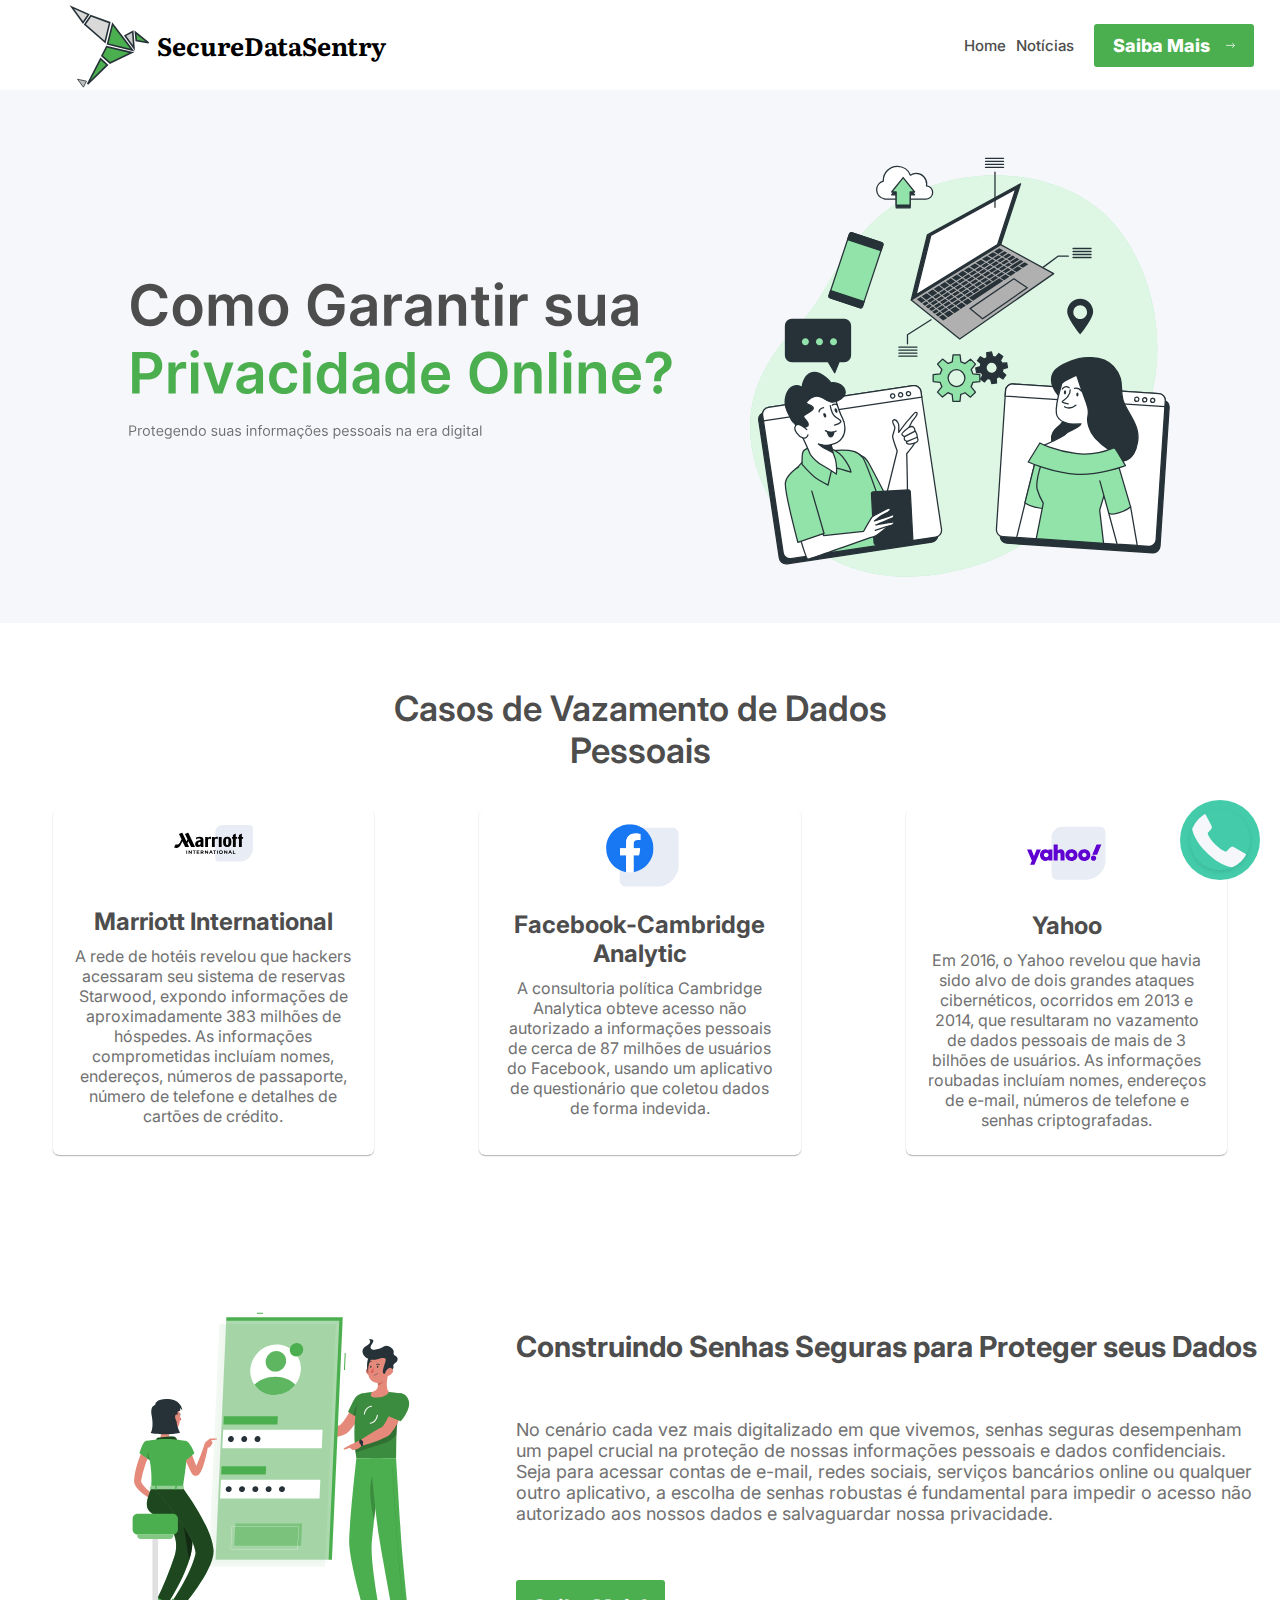
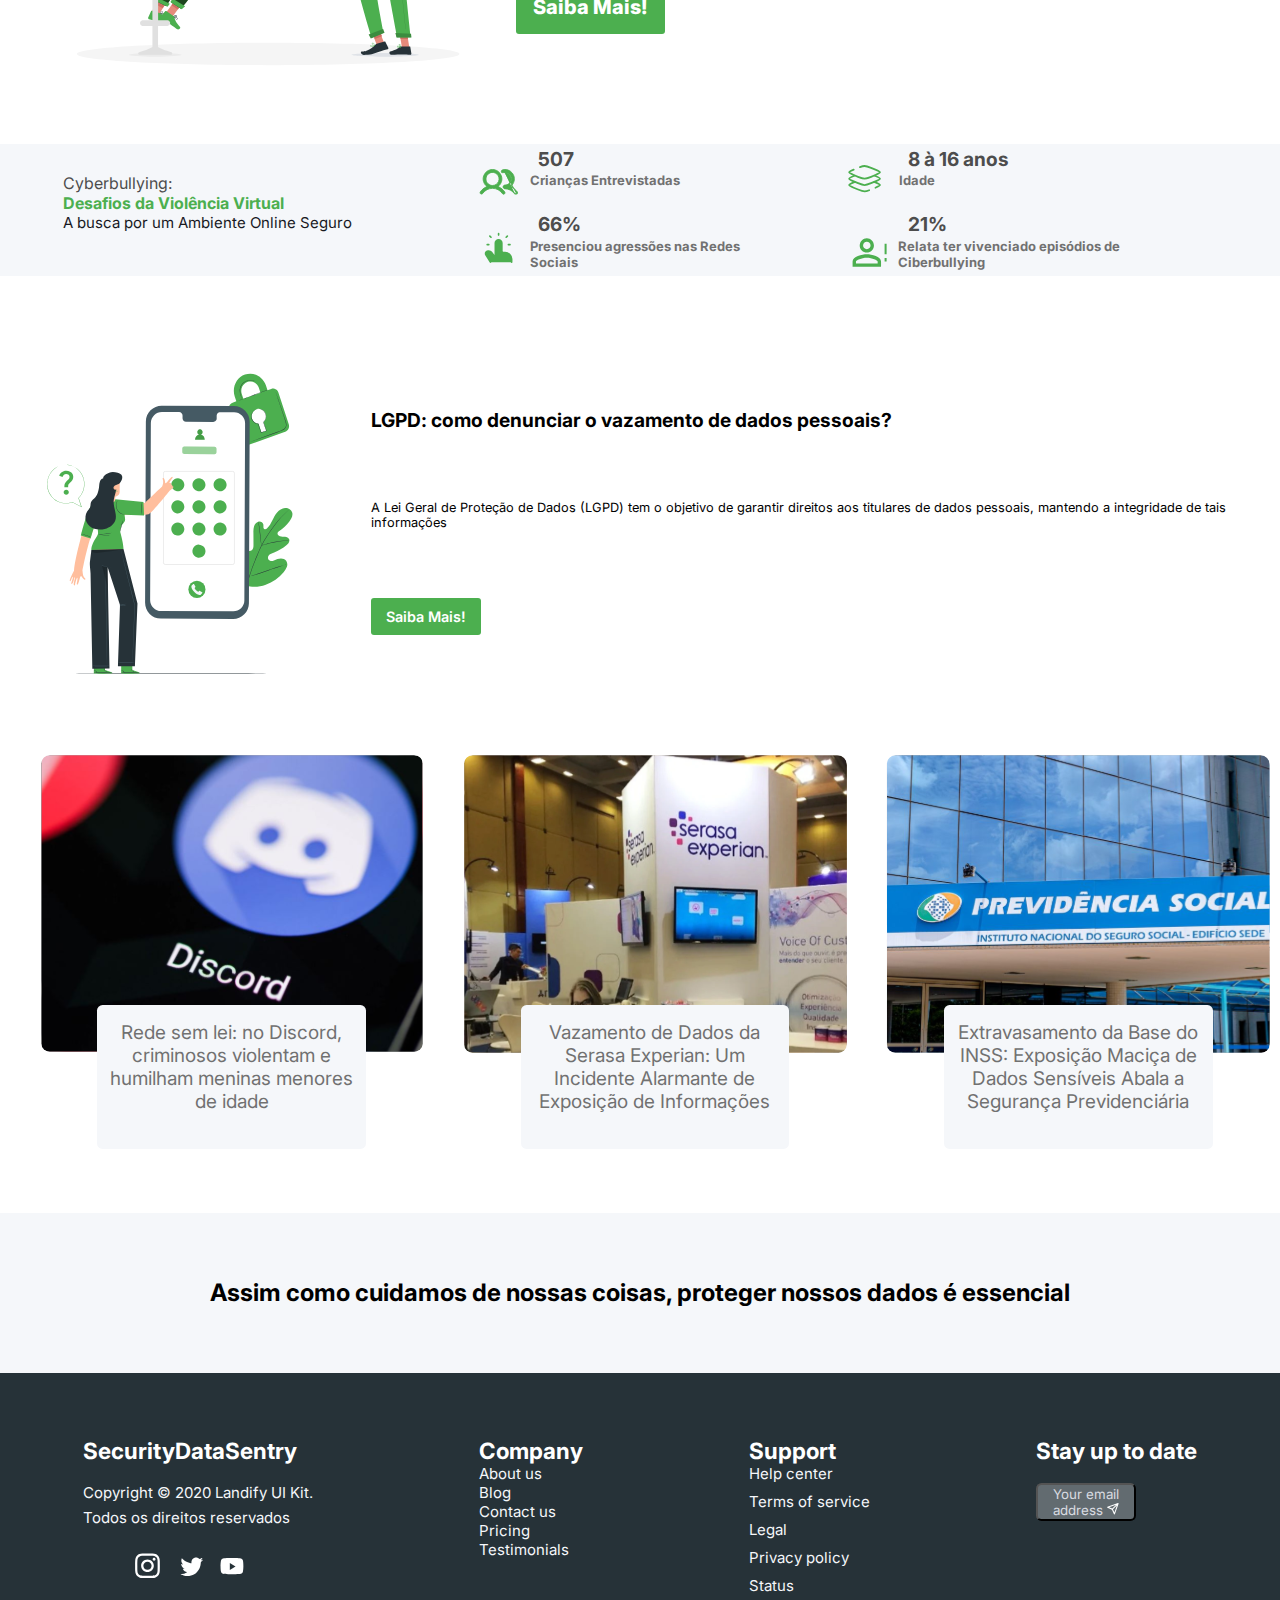
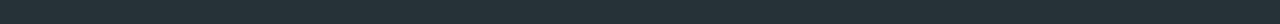
<file: index.html>
<html lang="pt-br">
<head>
    <script src="js/script.js" defer></script>
    <link rel="stylesheet" href="css/style.css">
    <meta charset="UTF-8">
    <meta name="viewport" content="width=device-width, initial-scale=1.0">
    <link rel="icon" href="img/logo.svg" type="image/x-icon">
    <title>SecureDataSentry</title>
</head>
<body>
    <!-- Header-->
    <header id="header" class="header">
        <div class="box1-header">
            <img class="logo" src="img/logo.svg" alt="Logo">
            <h2 class="logotipo">SecureDataSentry</h2>
        </div>
        <div class="box2-header">
            <div class="box2-list">
                <span><a class="list-text" href="index.html">Home</a></span>
                <span><a onclick="scrollToNoticias()" class="list-text">Notícias</a></span>
            </div>
           <button class="box2-btn"><a href="html/password.html">Saiba Mais</a><img class="img-box2" src="img/seta.svg" alt="Saiba Mais!"></button>
        </div>
    </header>
    <!-- Header-->

<!-- CARROSSEL-->
    <div class="carrossel space-pag">
        <img class="img-car" src="img/banner-1.svg" alt="...">
    </div>
<!-- CARROSSEL-->

    <!-- Casos-->
    <span class="text-cases">
        <h2 class="text-case-title">Casos de Vazamento de Dados Pessoais</h2>
    </span>

    <section class="analitycs-case">
        <span class="analitycs-case-box">
            <a href="html/marriot.html">
                <div class="img-div"><img class="img-analitycs" src="img/marriot.svg" alt=""></div>
                <div class="text-div">
                    <h2 class="title-case">Marriott International</h2>
                    <p class="text-case">A rede de hotéis revelou que hackers acessaram seu sistema de reservas Starwood, expondo informações de aproximadamente 383 milhões de hóspedes. As informações comprometidas incluíam nomes, endereços, números de passaporte, número de telefone e detalhes de cartões de crédito.</p>
                </div>
            </a>
        </span>
        <span class="analitycs-case-box">
            <a href="html/face.html">
                <div class="img-div"><img class="img-analitycs" src="img/face.svg" alt=""></div>
                <h2 class="title-case">Facebook-Cambridge Analytic</h2>
                <p class="text-case">A consultoria política Cambridge Analytica obteve acesso não autorizado a informações pessoais de cerca de 87 milhões de usuários do Facebook, usando um aplicativo de questionário que coletou dados de forma indevida.</p>
            </a>
        </span>
        <span class="analitycs-case-box">
            <a href="html/yahoo.html">
                <div class="img-div"><img class="img-analitycs" src="img/yahoo.svg" alt=""></div>
                <h2 class="title-case">Yahoo</h2>
                <p class="text-case">Em 2016, o Yahoo revelou que havia sido alvo de dois grandes ataques cibernéticos, ocorridos em 2013 e 2014, que resultaram no vazamento de dados pessoais de mais de 3 bilhões de usuários. As informações roubadas incluíam nomes, endereços de e-mail, números de telefone e senhas criptografadas.</p>
            </a>
        </span>
    </section>
    <!-- Casos-->

    <!-- Senha-->
    <section class="section-password">
        <img class="img-password" src="img/password.svg" alt="">
        <span class="span-text-password">
            <h2 class="title-password">Construindo Senhas Seguras para Proteger seus Dados</h2>
            <p class="text-password">
                No cenário cada vez mais digitalizado em que vivemos, senhas seguras desempenham um papel crucial na proteção de nossas informações pessoais e dados confidenciais. Seja para acessar contas de e-mail, redes sociais, serviços bancários online ou qualquer outro aplicativo, a escolha de senhas robustas é fundamental para impedir o acesso não autorizado aos nossos dados e salvaguardar nossa privacidade.
            </p>
            <button class="btn-password"><a href="html/password.html">Saiba Mais!</a></button>
        </span>
    </section>
    <!-- Senha-->
    <!-- Souza-->

    <!-- Victor-->
    <!-- Estatísticas-->
    <div class="box-ciberbullying">
        <div class="ciberbullying">
            <span class="letter">Cyberbullying:</span>
            <span class="letter1">Desafios da Violência Virtual</span>
            <span class="letter2">A busca por um Ambiente Online Seguro</span>
        </div>
        <div class="box-img">
            <div class="box-img-cont">
                <img src="img/Pessoinha.svg" alt="">
                <p class="img-text">507</p>
                <p class="img-text2">Crianças Entrevistadas</p>
            </div>
            <div class="box-img-cont">
                <img src="img/caixinhas.svg" alt="">
                <p class="img-text">8 à 16 anos</p>
                <p class="img-text2">Idade</p>
            </div>
            <div class="box-img-cont">
                <img src="img/dedinho.svg" alt="">
                <p class="img-text">66%</p>
                <p class="img-text2">Presenciou agressões nas Redes Sociais</p>
            </div>
            <div class="box-img-cont">
                <img src="img/pessoa exclama.svg">
                <p class="img-text">21%</p>
                <p class="img-text2">Relata ter vivenciado episódios de Ciberbullying</p>
            </div>
        </div>
    </div>
    <!-- Estatísticas-->

    <!-- Senha2-->
    <section class="section-password2">
        <img class="img-password2" src="img/mobile-sprite.svg">
        <span class="span-text-password2">
            <h2 class="title-password2">LGPD: como denunciar o vazamento de dados pessoais?</h2>
            <p class="text-password2">A Lei Geral de Proteção de Dados (LGPD) tem o objetivo de garantir direitos aos titulares de dados pessoais, mantendo a integridade de tais informações</p>
            <button class="btn-password2"><a target="_blank" href="https://www.delegaciaeletronica.policiacivil.sp.gov.br/ssp-de-cidadao/home">Saiba Mais!</a></button>
        </span>
    </section>
    <!-- Senha2-->
    <!-- Victor-->
    
    <!-- Gustavo-->
    <!-- Notícias-->
    <div class="container-digital">
        <div class="digital1">
            <div class="discord_img">
                <a href="https://g1.globo.com/rj/rio-de-janeiro/noticia/2023/07/13/policia-indicia-suspeito-de-criar-grupo-no-discord-para-estupro-de-vulneravel.ghtml" target="_blank"><img class="discord_img" src="img/discord.svg" alt="..."></a>
            </div>
            <div class="discord-text">
                <p class="letter-digital1">Rede sem lei: no Discord, criminosos violentam e humilham meninas menores de idade</p>
            </div>
        </div>

        <div class="digital2">
            <div class="serasa_img">
                <a href="https://g1.globo.com/economia/tecnologia/noticia/2021/01/28/procon-sp-notifica-serasa-pedindo-explicacoes-sobre-vazamento-de-dados.ghtml" target="_blank"><img class="serasa_img" src="img/serasa.svg" alt=""></a>
            </div>
            <div class="serasa_text">
                <p class="letter-digital1">Vazamento de Dados da Serasa Experian: Um Incidente Alarmante de Exposição de Informações</p>
            </div>
        </div>

        <div class="digital3">
            <div class="previdencia-img">
                <a href="https://www.uol.com.br/tilt/noticias/redacao/2022/06/22/condenacao-inss-lgpd-vazamento-de-dados.htm" target="_blank"><img class="previdencia-img" src="img/previdencia.svg" alt=""></a>
            </div>
            <div class="previdencia-text">
                <p class="letter-digital1">Extravasamento da Base do INSS: Exposição Maciça de Dados Sensíveis Abala a Segurança Previdenciária</p>
            </div>
        </div>
    </div>
    <!-- Notícias-->

    <div class="box-cinza">
        <h1>Assim como cuidamos de nossas coisas, proteger nossos dados é essencial</h1>

    </div>

    <!-- Footer -->
    <footer class="footer">
        <div>
            <h2>SecurityDataSentry</h2>
            <br>
            <p class="copyright">Copyright © 2020 Landify UI Kit.</p>
            <p class="copyright">Todos os direitos reservados</p>
            <div class="div_icons">
                <img class="instagram" src="img/instagram.svg" alt="">
                <img class="twitter" src="img/Twitter.svg" alt="">
                <img class="youtube" src="img/youtube.svg" alt="">
            </div>

        </div>

        <div class="company">
            <h2>Company</h2>
            <p class="letter-company">About us</p>
            <p class="letter-company">Blog</p>
            <p class="letter-company">Contact us</p>
            <p class="letter-company">Pricing</p>
            <p class="letter-company">Testimonials</p> 

        </div>
        <div class="support">
            <h2>Support</h2>
            <p class="letter-support">Help center</p>
            <p class="letter-support">Terms of service</p>
            <p class="letter-support">Legal</p>
            <p class="letter-support">Privacy policy</p>
            <p class="letter-support">Status</p>

        </div>
        <div class="stay-up">
            <h2>Stay up to date</h2>
            <br>
            <button><p class="letter-button" >Your email address <img src="img/Vector.svg" alt=""></p></button>

        </div>
    </footer>
    <!-- Footer -->

    <!-- Btn-Whats-->
    <div class="whatsapp-float">
        <a href="https://www.delegaciaeletronica.policiacivil.sp.gov.br/ssp-de-cidadao/home" target="_blank">
            <div class="circle">
            <img src="img/vec.svg" alt="" class="tel_icon">
            </div>
        </a>
    </div>
    <!-- Btn-Whats-->
</body>
</html>
</file>
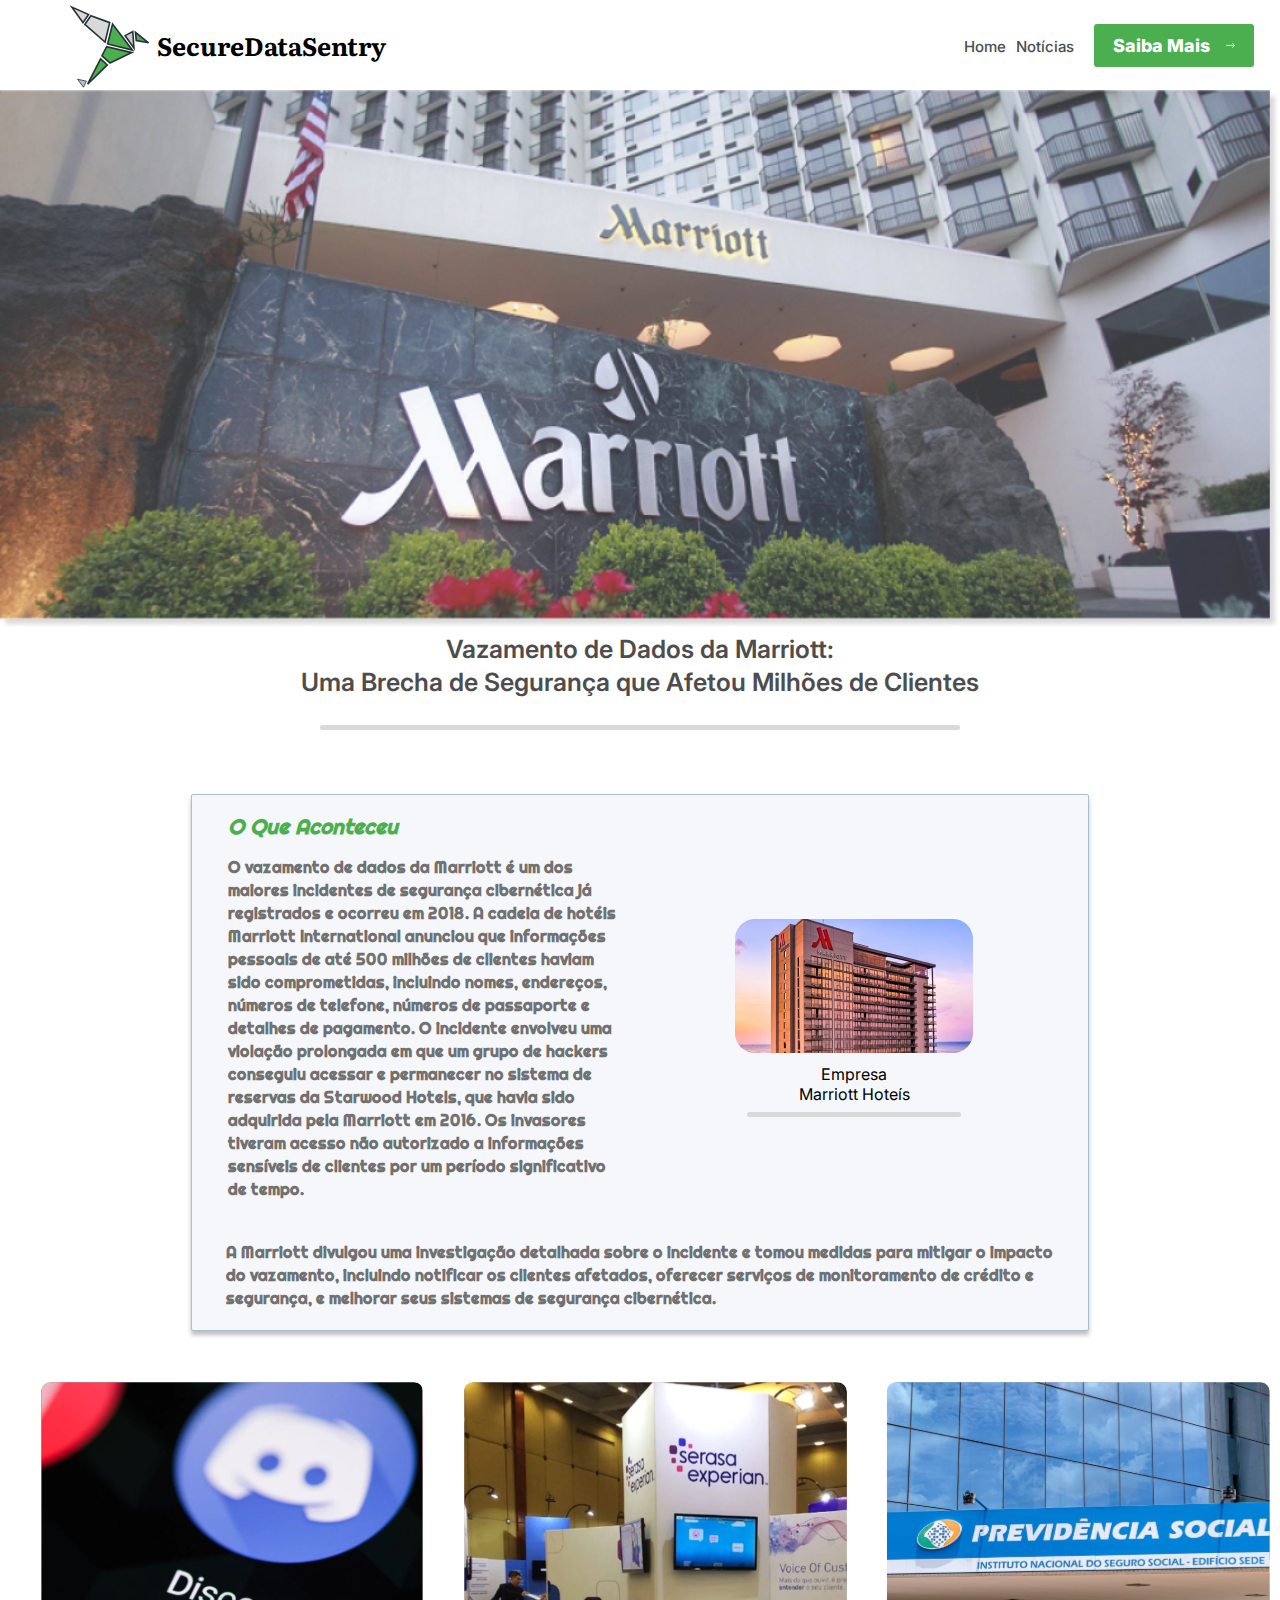
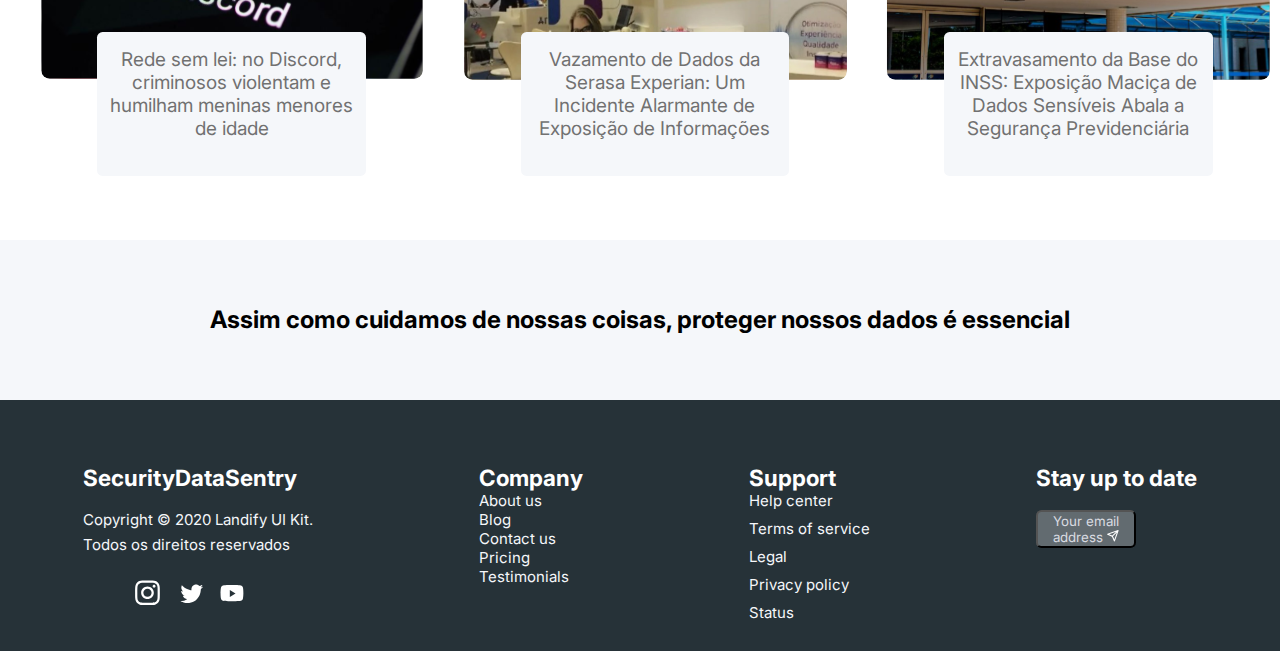
<file: html/marriot.html>
<!DOCTYPE html>
<html lang="pt-br">

<head>
    <script src="../js/script.js" defer></script>
    <link rel="stylesheet" href="../css/style.css">
    <link rel="stylesheet" href="../css/news.css">
    <meta charset="UTF-8">
    <meta name="viewport" content="width=device-width, initial-scale=1.0">
    <link rel="icon" href="../img/logo.svg" type="image/x-icon">
    <link rel="preconnect" href="https://fonts.googleapis.com">
    <link rel="preconnect" href="https://fonts.gstatic.com" crossorigin>
    <link href="https://fonts.googleapis.com/css2?family=Righteous&display=swap" rel="stylesheet">
    <title>SecureDataSentry</title>
</head>

<body>
    <!-- Header-->
    <header id="header" class="header">
        <div class="box1-header">
            <img class="logo" src="../img/logo.svg" alt="Logo">
            <h2 class="logotipo">SecureDataSentry</h2>
        </div>
        <div class="box2-header">
            <div class="box2-list">
                <span><a class="list-text" href="../index.html">Home</a></span>
                <span><a onclick="scrollToNoticias()" class="list-text">Notícias</a></span>
            </div>
           <button class="box2-btn">Saiba Mais<img class="img-box2" src="../img/seta.svg" alt="Saiba Mais!"></button>
        </div>
    </header>
    <!-- Header-->

    <div class="carrossel space-pag">
        <img class="banner" src="../img/marriot-banner1.png" alt="...">
    </div>
    <!-- Carrosel-->

    <div class="div-title-news">
        <h1 class="h1-text">
            Vazamento de Dados da Marriott: <br> Uma Brecha de Segurança que Afetou Milhões de Clientes
        </h1>
        <div class="horizontal-line"></div>
    </div>

    <div class="box-text1">
        <div class="cont-1">
            <div class="text">
                <h2 class="subtitle1">O Que Aconteceu</h2>
                <p class="txt">
                    O vazamento de dados da Marriott é um dos maiores incidentes de segurança cibernética já registrados
                    e ocorreu em 2018. A cadeia de hotéis Marriott International anunciou que informações pessoais de
                    até 500 milhões de clientes haviam sido comprometidas, incluindo nomes, endereços, números de
                    telefone, números de passaporte e detalhes de pagamento.
                    O incidente envolveu uma violação prolongada em que um grupo de hackers conseguiu acessar e
                    permanecer no sistema de reservas da Starwood Hotels, que havia sido adquirida pela Marriott em
                    2016. Os invasores tiveram acesso não autorizado a informações sensíveis de clientes por um período
                    significativo de tempo.

                </p>
            </div>
            <div class="image">
                <img src="../img/marriot.png" alt="Imagem">
                <p class="descriton-img1">Empresa <br>
                    Marriott Hoteís</p>
                <div class="horizontal-line"></div>
            </div>
        </div>
        <div>
            <p class="txt2">A Marriott divulgou uma investigação detalhada sobre o incidente e tomou medidas para
                mitigar o impacto do vazamento, incluindo notificar os clientes afetados, oferecer serviços de
                monitoramento de crédito e segurança, e melhorar seus sistemas de segurança cibernética.</p>
        </div>
    </div>



    
    </div>

    <!-- Notícias-->
    <div class="container-digital">
        <div class="digital1">
            <div class="discord_img">
                <a href="https://g1.globo.com/rj/rio-de-janeiro/noticia/2023/07/13/policia-indicia-suspeito-de-criar-grupo-no-discord-para-estupro-de-vulneravel.ghtml"
                    target="_blank"><img class="discord_img" src="../img/discord.svg" alt="..."></a>
            </div>
            <div class="discord-text">
                <p class="letter-digital1">Rede sem lei: no Discord, criminosos violentam e humilham meninas menores de
                    idade</p>
            </div>
        </div>

        <div class="digital2">
            <div class="serasa_img">
                <a href="https://g1.globo.com/economia/tecnologia/noticia/2021/01/28/procon-sp-notifica-serasa-pedindo-explicacoes-sobre-vazamento-de-dados.ghtml"
                    target="_blank"><img class="serasa_img" src="../img/serasa.svg" alt=""></a>
            </div>
            <div class="serasa_text">
                <p class="letter-digital1">Vazamento de Dados da Serasa Experian: Um Incidente Alarmante de Exposição de
                    Informações</p>
            </div>
        </div>

        <div class="digital3">
            <div class="previdencia-img">
                <a href="https://www.uol.com.br/tilt/noticias/redacao/2022/06/22/condenacao-inss-lgpd-vazamento-de-dados.htm"><img class="previdencia-img" src="../img/previdencia.svg" alt=""></a>
            </div>
            <div class="previdencia-text">
                <p class="letter-digital1">Extravasamento da Base do INSS: Exposição Maciça de Dados Sensíveis Abala a
                    Segurança Previdenciária</p>
            </div>
        </div>
    </div>
    <!-- Notícias-->


    <div class="box-cinza">
        <h1>Assim como cuidamos de nossas coisas, proteger nossos dados é essencial</h1>

    </div>


    <!-- Footer -->
    <footer class="footer">
        <div>
            <h2>SecurityDataSentry</h2>
            <br>
            <p class="copyright">Copyright © 2020 Landify UI Kit.</p>
            <p class="copyright">Todos os direitos reservados</p>
            <div class="div_icons">
                <img class="instagram" src="../img/instagram.svg" alt="">
                <img class="twitter" src="../img/Twitter.svg" alt="">
                <img class="youtube" src="../img/youtube.svg" alt="">
            </div>

        </div>

        <div class="company">
            <h2>Company</h2>
            <p class="letter-company">About us</p>
            <p class="letter-company">Blog</p>
            <p class="letter-company">Contact us</p>
            <p class="letter-company">Pricing</p>
            <p class="letter-company">Testimonials</p>

        </div>
        <div class="support">
            <h2>Support</h2>
            <p class="letter-support">Help center</p>
            <p class="letter-support">Terms of service</p>
            <p class="letter-support">Legal</p>
            <p class="letter-support">Privacy policy</p>
            <p class="letter-support">Status</p>

        </div>
        <div class="stay-up">
            <h2>Stay up to date</h2>
            <br>
            <button>
                <p class="letter-button">Your email address <img src="../img/Vector.svg" alt=""></p>
            </button>

        </div>
    </footer>
    <!-- Footer -->
</body>
</html>
</file>
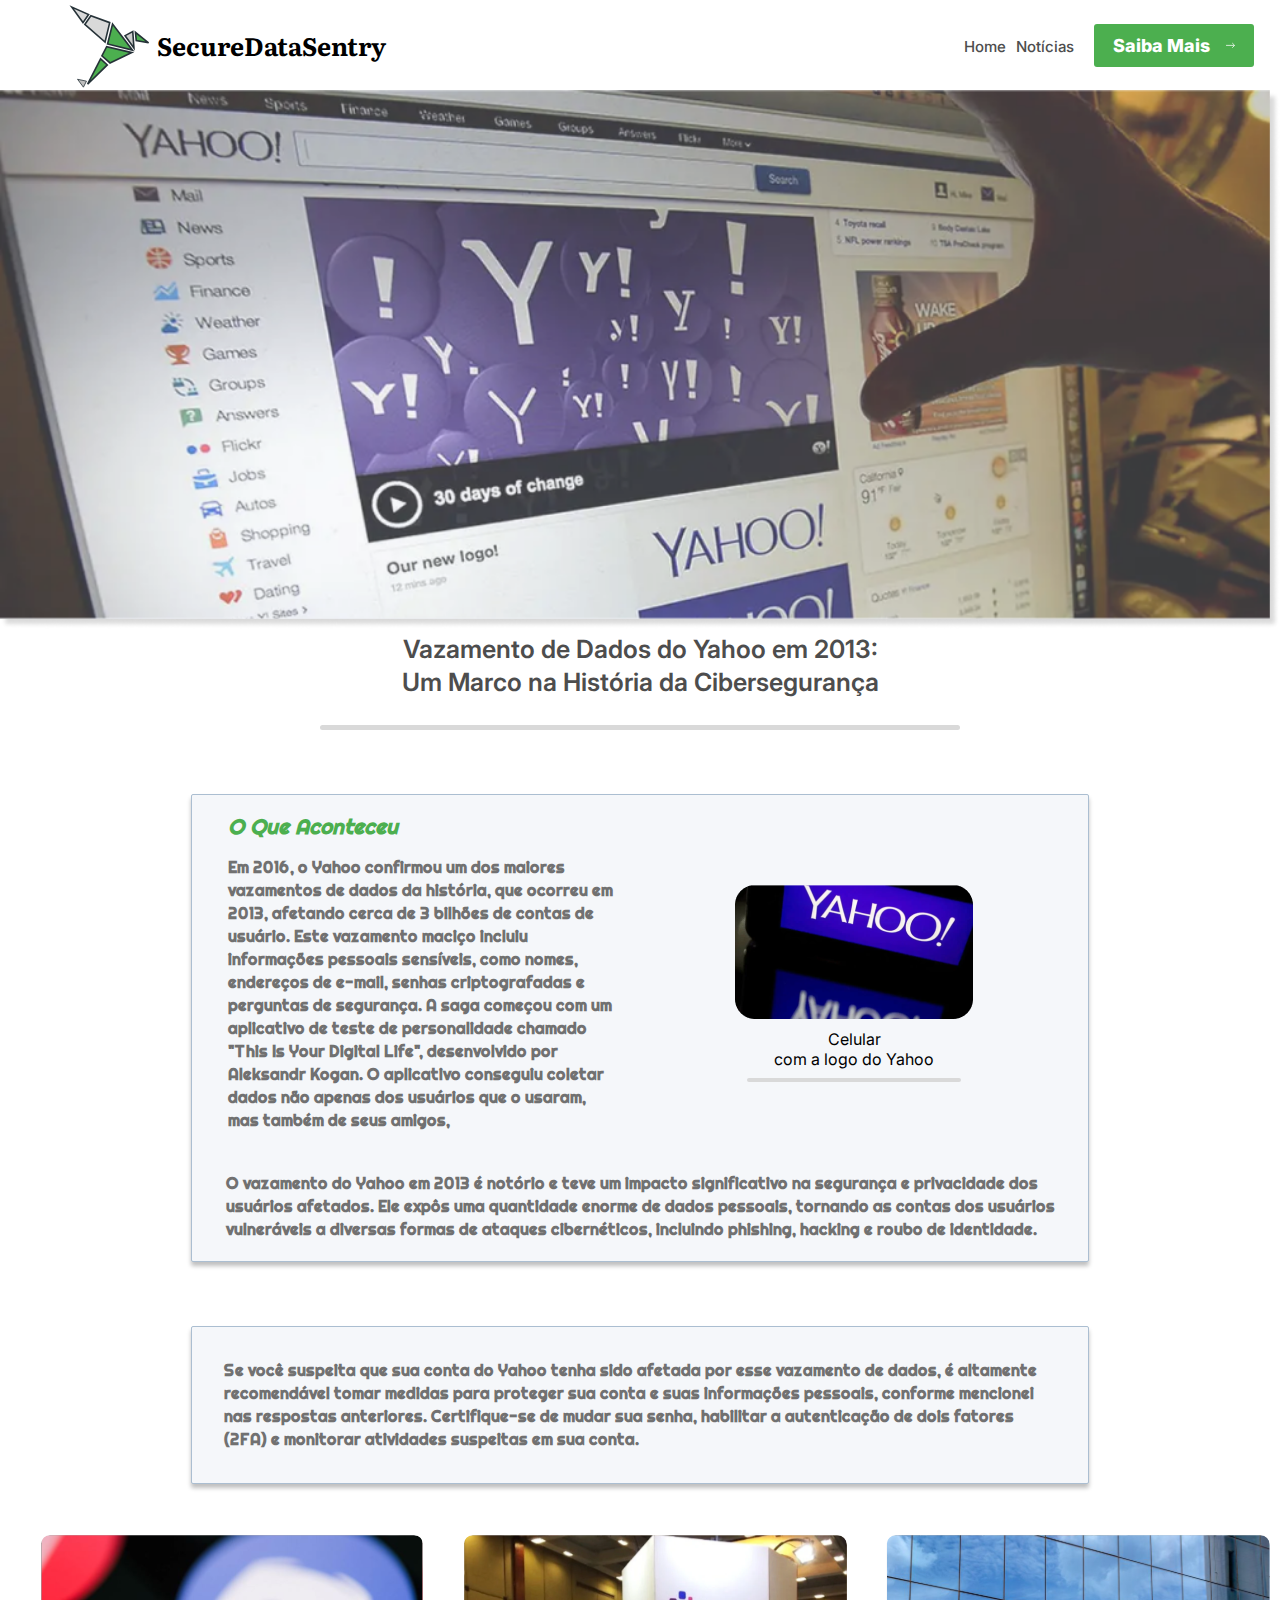
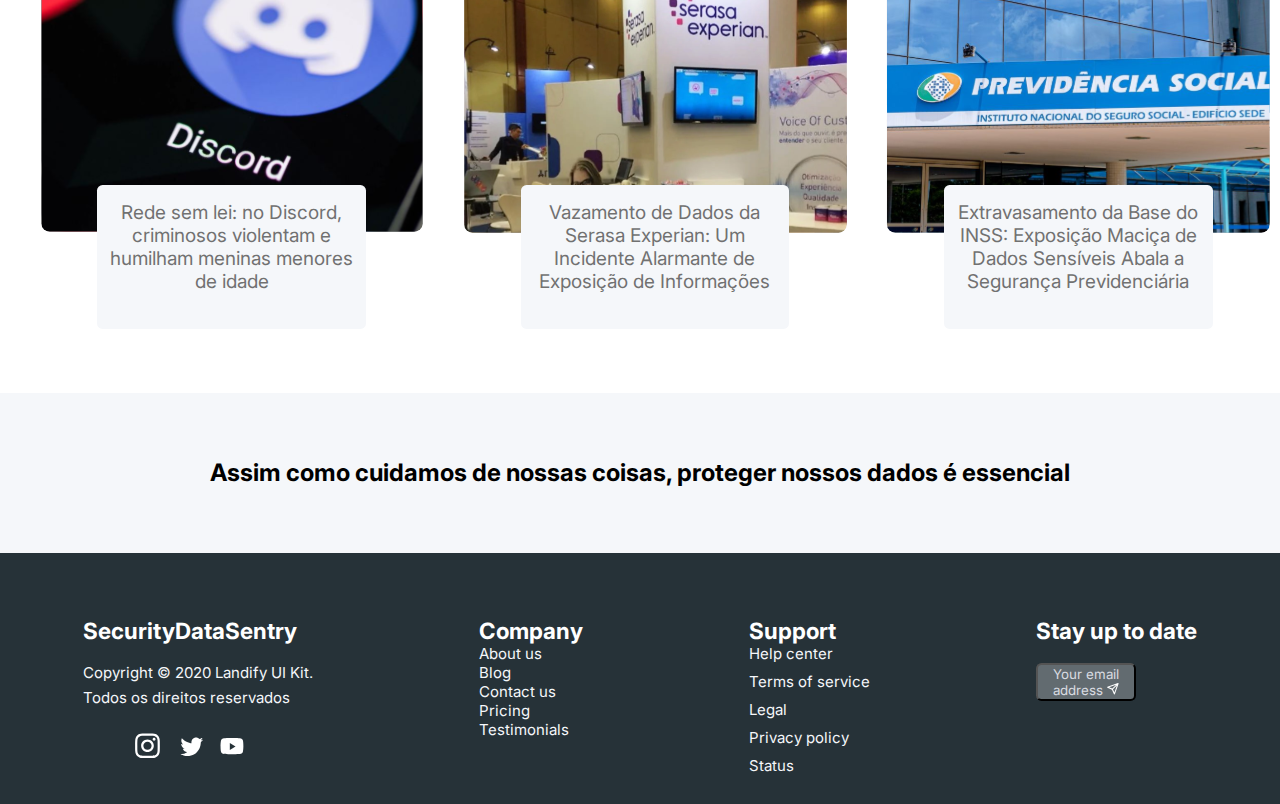
<file: html/yahoo.html>
<!DOCTYPE html>
<html lang="pt-br">
<head>
    <script src="../js/script.js" defer></script>
    <link rel="stylesheet" href="../css/style.css">
    <link rel="stylesheet" href="../css/news.css">
    <meta charset="UTF-8">
    <meta name="viewport" content="width=device-width, initial-scale=1.0">
    <link rel="icon" href="../img/logo.svg" type="image/x-icon">
    <link rel="preconnect" href="https://fonts.googleapis.com">
    <link rel="preconnect" href="https://fonts.gstatic.com" crossorigin>
    <link href="https://fonts.googleapis.com/css2?family=Righteous&display=swap" rel="stylesheet">
    <title>SecureDataSentry</title>
</head>
<body>
    <!-- Header-->
    <header id="header" class="header">
        <div class="box1-header">
            <img class="logo" src="../img/logo.svg" alt="Logo">
            <h2 class="logotipo">SecureDataSentry</h2>
        </div>
        <div class="box2-header">
            <div class="box2-list">
                <span><a class="list-text" href="../index.html">Home</a></span>
                <span><a onclick="scrollToNoticias()" class="list-text">Notícias</a></span>
            </div>
           <button class="box2-btn">Saiba Mais<img class="img-box2" src="../img/seta.svg" alt="Saiba Mais!"></button>
        </div>
    </header>
    <!-- Header-->

    <div class="carrossel space-pag">
        <img class="banner" src="../img/Hero Section.png" alt="...">
    </div>
    <!-- Carrosel-->

    <div class="div-title-news">
        <h1 class="h1-text">
            Vazamento de Dados do Yahoo em 2013: <br> Um Marco na História da Cibersegurança
        </h1>
        <div class="horizontal-line"></div>
    </div>

<div class="box-text1">
    <div class="cont-1">
        <div class="text">
          <h2 class="subtitle1">O Que Aconteceu</h2>
          <p class="txt">Em 2016, o Yahoo confirmou um dos maiores vazamentos de dados da história, que ocorreu em 2013, afetando cerca de 3 bilhões de contas de usuário. Este vazamento maciço incluiu informações pessoais sensíveis, como nomes, endereços de e-mail, senhas criptografadas e perguntas de segurança.
            A saga começou com um aplicativo de teste de personalidade chamado "This Is Your Digital Life", desenvolvido por Aleksandr Kogan. O aplicativo conseguiu coletar dados não apenas dos usuários que o usaram, mas também de seus amigos,</p>
        </div>
        <div class="image">
          <img src="../img/yahoo-img1.png" alt="Imagem">
          <p class="descriton-img1">Celular <br>
            com a logo do Yahoo</p>
            <div class="horizontal-line"></div>
        </div>
     </div>
   <div>
    <p class="txt2">O vazamento do Yahoo em 2013 é notório e teve um impacto significativo na segurança e privacidade dos usuários afetados. Ele expôs uma quantidade enorme de dados pessoais, tornando as contas dos usuários vulneráveis a diversas formas de ataques cibernéticos, incluindo phishing, hacking e roubo de identidade.</p>
   </div>
</div>





<div class="box-text1">
    <p class="txt-box-3">Se você suspeita que sua conta do Yahoo tenha sido afetada por esse vazamento de dados, é altamente recomendável tomar medidas para proteger sua conta e suas informações pessoais, conforme mencionei nas respostas anteriores. Certifique-se de mudar sua senha, habilitar a autenticação de dois fatores (2FA) e monitorar atividades suspeitas em sua conta.</p>
   </div>
</div>

        <!-- Notícias-->
        <div class="container-digital">
            <div class="digital1">
                <div class="discord_img">
                    <a href="https://g1.globo.com/rj/rio-de-janeiro/noticia/2023/07/13/policia-indicia-suspeito-de-criar-grupo-no-discord-para-estupro-de-vulneravel.ghtml" target="_blank"><img class="discord_img" src="../img/discord.svg" alt="..."></a>
                </div>
                <div class="discord-text">
                    <p class="letter-digital1">Rede sem lei: no Discord, criminosos violentam e humilham meninas menores de idade</p>
                </div>
            </div>
        
            <div class="digital2">
                <div class="serasa_img">
                    <a href="https://g1.globo.com/economia/tecnologia/noticia/2021/01/28/procon-sp-notifica-serasa-pedindo-explicacoes-sobre-vazamento-de-dados.ghtml" target="_blank"><img class="serasa_img" src="../img/serasa.svg" alt=""></a>
                </div>
                <div class="serasa_text">
                    <p class="letter-digital1">Vazamento de Dados da Serasa Experian: Um Incidente Alarmante de Exposição de Informações</p>
                </div>
            </div>
        
            <div class="digital3">
                <div class="previdencia-img">
                    <a href="https://www.uol.com.br/tilt/noticias/redacao/2022/06/22/condenacao-inss-lgpd-vazamento-de-dados.htm"><img class="previdencia-img" src="../img/previdencia.svg" alt=""></a>
                </div>
                <div class="previdencia-text">
                    <p class="letter-digital1">Extravasamento da Base do INSS: Exposição Maciça de Dados Sensíveis Abala a Segurança Previdenciária</p>
                </div>
            </div>
        </div>
        <!-- Notícias-->
    
        
        <div class="box-cinza">
            <h1>Assim como cuidamos de nossas coisas, proteger nossos dados é essencial</h1>
    
        </div>
    

    <!-- Footer -->
    <footer class="footer">
        <div>
            <h2>SecurityDataSentry</h2>
            <br>
            <p class="copyright">Copyright © 2020 Landify UI Kit.</p>
            <p class="copyright">Todos os direitos reservados</p>
            <div class="div_icons">
                <img class="instagram" src="../img/instagram.svg" alt="">
                <img class="twitter" src="../img/Twitter.svg" alt="">
                <img class="youtube" src="../img/youtube.svg" alt="">
            </div>

        </div>

        <div class="company">
            <h2>Company</h2>
            <p class="letter-company">About us</p>
            <p class="letter-company">Blog</p>
            <p class="letter-company">Contact us</p>
            <p class="letter-company">Pricing</p>
            <p class="letter-company">Testimonials</p> 

        </div>
        <div class="support">
            <h2>Support</h2>
            <p class="letter-support">Help center</p>
            <p class="letter-support">Terms of service</p>
            <p class="letter-support">Legal</p>
            <p class="letter-support">Privacy policy</p>
            <p class="letter-support">Status</p>

        </div>
        <div class="stay-up">
            <h2>Stay up to date</h2>
            <br>
            <button><p class="letter-button" >Your email address <img src="../img/Vector.svg" alt=""></p></button>

        </div>
    </footer>
    <!-- Footer -->
</body>
</html>
</file>
<file: css/style.css>
@import url('https://fonts.googleapis.com/css2?family=Hanken+Grotesk:wght@500;700;800&family=Inter:wght@300;600&display=swap');
@import url('https://fonts.googleapis.com/css2?family=Fraunces:opsz,wght@9..144,700&family=Literata:opsz,wght@7..72,700&family=Montserrat:wght@500;700&display=swap');

* {
    margin: 0;
    font-family: 'inter';
}

::-webkit-scrollbar {
    width: 10px;
}

::-webkit-scrollbar-thumb {
    background-color: #888;
    border-radius: 5px;
}

::-webkit-scrollbar-track {
    background-color: #fff;
}

a {
    text-decoration: none;
    color: white;
}

.header {
    position: fixed;
    top: 0;
    width: 100%;
    height: 10vh;
    display: flex;
    justify-content: space-between;
    align-items: center;
    background-color: white;
    z-index: 5;
}

.box1-header {
    margin-left: 5%;
    width: 33%;
    display: flex;
    justify-content: flex-start;
    align-items: center;
    height: 100%;
}

.logo {
    height: 100%;
}

.logotipo {
    font-family: 'Literata', sans-serif;
    font-size: 18px;
    cursor: default;
}

.box2-header {
    margin-right: 2%;
    width: 42%;
    height: 100%;
    display: flex;
    justify-content: flex-end; 
    align-items: center;
}

.box2-list {
    padding: 0;
    display: flex;
    justify-content: space-between;
    width: 110px;
    margin-right: 20px;
}

.list-text {
    font-size: 15px;
    font-weight: 500;
    color: #4D4D4D;
    cursor: pointer;
}

.box2-btn {
    display: flex;
    align-items: center;
    justify-content: space-around;
    padding: 11px;
    width: 115px;
    font-size: 13px;
    font-weight: 800;
    color: white;
    background-color: #4CAF4F;
    border: none;
    border-radius: 3px;
    cursor: pointer;
}

.carrossel {
    width: 100%;
    height: auto;
}

.img-car {
    width: 100%;
    object-fit: cover;
}

.text-cases {
    margin-top: 5%;
    display: flex;
    flex-direction: column;
    justify-content: center;
    align-items: center;
}

.title-case {
    margin-top: 20px;
    color: #4D4D4D;
}

.analitycs-case {
    margin-top: 3%;
    width: 100%;
    display: flex;
    justify-content: space-around;
}

.analitycs-case-box {
    display: flex;
    flex-direction: column;
    align-items: center;
    width: 22%;
    padding: 20px;
    padding-bottom: 35px;
    padding-top: 10px;
    box-shadow: 0px 1px 2px -1px;
    border-radius: 6px;
    text-align: center;
    font-size: 14px;
}

.img-div {
    width: auto;
    height: 10%;
}

.img-analitycs {
    width: 28%;
    object-fit: cover;
}

.text-case-title {
    max-width: 40%;
    text-align: center;
    font-weight: 600;
    color: #4D4D4D;
}

.text-case {
    margin-top: 10px;
    color: #717171;
}

.section-password {
    margin-top: 5%;
    display: flex;
    padding: 20px;
}

.img-password {
    width: 40%;
    object-fit: cover;
}

.span-text-password {
    width: 60%;
    padding: 5%;
    padding-left: 0px;
    padding-right: 0px;
    height: auto;
    display: flex;
    flex-direction: column;
    justify-content: space-around;
}

.title-password {
    font-size: 1.2rem;
    color: #4D4D4D;
}

.text-password {
    font-size: 12px;
    color: #717171;
}

.btn-password {
    padding: 10px;
    width: 110px;
    font-size: 0.9rem;
    font-weight: 600;
    color: white;
    background-color: #4CAF4F;
    border: none;
    border-radius: 3px;
    cursor: pointer;
}

.container-news {
    position: relative;
    margin: 0;
    width: 100%;
    display: flex;
    justify-content: space-around;
}

.box-news {
    width: 50%;
    display: flex;
    flex-direction: column;
    align-items: center;
}

.img-news {
    width: 70%;
}

.text-news {
    bottom: 0;
    height: auto;
    max-width: 60%;
    text-align: center;
    background-color: #F5F7FA;
    padding: 10px;
    border-radius: 10px;
}
/* ANIMAÇÕES*/
@keyframes headerUp {
    0% {
        transform: translateY(0);
    }
    100% {
        transform: translateY(-100%);
    }
}

@keyframes headerDown {
    0% {
        transform: translateY(-100%);
    }

    100% {
        transform: translateY(0%);
    }
}

.headerUp {
    animation: headerUp 0.3s ease;
}

.headerDown {
    animation: headerDown 0.3s ease;
}
/*Souza*/

/*Gustavo*/
.box-cinza {
    width: 100%;
    height: 10rem;
    flex-direction: column;
    display: flex;
    background: var(--neutral-silver, #F5F7FA);
    align-items: center;
    justify-content: center;
    font-size: auto;
    text-align: center;
    font-family: 'Inter', sans-serif;
}

.footer {
    width: 100%;
    display: flex;
    justify-content: space-around;
    padding-bottom: 20px;
    padding-top: 5%;
    background: var(--neutral-black, #263238);
    color: #FFFFFF;
    font-family: 'Literata', serif;
}

.copyright {
    color: #F5F7FA;
    font-family: 'Inter', sans-serif;
    padding-bottom: 3%;
    font-size: auto;
}

.instagram {
    width: 25px;
    padding-right: 10%;
}

.twitter {
    width: 25px;
    padding-right: 8%;
}

.youtube {
    width: 25px;
    padding-right: 8%;
}

.div_icons {
    padding: 8%;
    justify-content: center;
    align-items: right;
    display: flex;
}

.company {
    justify-content: center;
    align-items: center;
}

.company h2 {
    padding-bottom: auto;
}

.letter-company {
    font-family: 'Inter', sans-serif;
    color: #F5F7FA;
    padding-bottom: auto;
}

.support {
    justify-content: center;
    align-items: center;
}

.support h2 {
    padding-bottom: auto;
}

.letter-support {
    font-family: 'Inter', sans-serif;
    color: #F5F7FA;
    padding-bottom: 7.5%;
}

.stay-up button {
    font-family: 'Inter', sans-serif;
    color: var(--text-gray-300, #D9DBE1);
    background-color: #626b70;
    width: 100px;
    height: auto;
    border-radius: 5.569px;
}

.letter-button {
    align-items: right;
    justify-content: flex-start;
    cursor: pointer;
}

.container-digital {
    margin: auto;
    margin-top: 4%;
    width: 100%;
    height: 15rem;
    display: flex;
    justify-content: space-around;
    margin-bottom: 17%;
}

.digital1 {
    margin-left: 30px;
    width: 30%;
    height: auto;
    position: relative;
    display: flex;
}

.discord_img {
    width: 100%;
    height: auto;
    position: absolute;
    border-radius: 10px;
    max-width: 100%;
}

.discord-text {
    text-align:center;
    justify-content:space-between;
    margin-top: 65%;
    margin-left: 15% ;
    width: 70%;
    height: 60%;
    position: absolute;
    background: var(--neutral-silver, #F5F7FA);
    border-radius: 5.569px;
    font-family: 'Inter', sans-serif;
    font-size:  5%;
}

.letter-digital1 {
    padding: 5px;
    font-size: 15px;
    color: var(--neutral-grey, #717171);
}

.digital2 {
    padding-bottom: 5%;
    margin-left: 20px;
    width: 30%;
    height: auto;
    position: relative;
    display: flex;

}

.serasa_img {
    width: 100%;
    height: auto;
    position: absolute;
    border-radius: 10px;
    max-width: 100%;

}

.serasa_text {
    text-align:center;
    justify-content:space-between;
    margin-top: 65%;
    margin-left: 15% ;
    width: 70%;
    height: 60%;
    position: absolute;
    background: var(--neutral-silver, #F5F7FA);
    border-radius: 5.569px;
    font-family: 'Inter', sans-serif;
    font-size:  5%;
}



.digital3 {
    padding-bottom: 5%;
    margin-left: 20px;
    width: 30%;
    height: auto;
    position: relative;
    display: flex;
}

.previdencia-img {
    width: 100%;
    height: auto;
    position: absolute;
    border-radius: 10px;
    max-width: 100%;

}

.previdencia-text {
    text-align:center;
    justify-content:space-between;
    margin-top: 65%;
    margin-left: 15% ;
    width: 70%;
    height: 60%;
    position: absolute;
    background: var(--neutral-silver, #F5F7FA);
    border-radius: 5.569px;
    font-family: 'Inter', sans-serif;
    font-size:  5%;

}


/*Fim Gustavo*/

/*Victor*/
.box-ciberbullying{
    background: var(--neutral-silver, #F5F7FA);
    width: 100%;
    height: auto;
    display: flex;
    justify-content: space-around;
}

.ciberbullying{
    background: var(--neutral-silver, #F5F7FA);
    display: flex;
    flex-direction: column;
    align-items: baseline;
}

.letter{
    font-size: auto;
    padding-top: 10%;
    color: var(--neutral-d-grey, #4D4D4D);
    justify-content: baseline;
}

.letter1{
    color: var(--brand-primary, #4CAF4F);
    font-size: auto;
    display: flex;
    align-items: center;
    font-weight: 700;   
}

.letter2{
    padding-bottom: 2%;
    color: var(--text-gray-900, #18191F);
}



.box-img{
    width: auto;
    display: grid;
    grid-template-columns: repeat(2, 1fr);
}

.box-img-cont{
    display: flex;
    position: relative;
    padding-top: 5%;
    width: auto;
    padding-bottom: 2%;
}

.img-text{
    position: absolute;
    top: 5%;
    left: 60px;
    color: white;
    width: auto;
    color: var(--neutral-d-grey, #4D4D4D);
    font-weight: 700;
    font-size: 120%;

    
}

.img-text2{
    position: relative;
    top: 25%;
    left: 3%;
    color: white;
    width: 70%;
    box-sizing: border-box;
    color: var(--neutral-grey, #717171);
    font-weight: 700;
    font-size: 13px;
}

.section-password2 {
    margin-top: 5%;
    display: flex;
}

.img-password2 {
    width: 25%;
    padding: 30px;
    object-fit: cover;
}

.span-text-password2 {
    height: auto;
    display: flex;
    flex-direction: column;
    justify-content:space-evenly;

}

.title-password2 {
    font-size: 1.2rem;
}

.text-password2 {
    font-size: 0.8rem;
}

.btn-password2 {
    padding: 10px;
    width: 110px;
    font-size: 0.9rem;
    font-weight: 600;
    color: white;
    background-color: #4CAF4F;
    border: none;
    border-radius: 3px;
}
/*Fim Victor*/

.whatsapp-float {
    position: fixed;
    bottom: 20px;
    right: 20px;
    z-index: 999;
  }

  /* Estilize a imagem do botão */
  .whatsapp-float img {
    width: 60px;
    height: 60px;
    border-radius: 50%;
    box-shadow: 0px 2px 5px rgba(0, 0, 0, 0.1);
  }

  .box {
    height: 2000px;
  }

  .circle {
    width: 80px;
    height: 80px;
    border-radius: 50%;
    background-color: #4CAF; /* Cor de fundo do círculo */
    display: flex;
    justify-content: center;
    align-items: center;
    position: relative;
    animation: floatAnimation 2s ease-in-out infinite;
  }

  @keyframes floatAnimation {
    0%, 100% {
      transform: translateY(0);
    }
    50% {
      transform: translateY(-20px);
    }
  }

/* RESPONSIVIDADE */

@media (min-width: 900px) {
    .text-password {
        font-size: 16px;
    }
}

@media (min-width: 1000px) {
    .header {
        height: 10vh;
    }

    .logotipo {
        font-size: 25px;
    }

    .box2-list {
        font-size: 20px;
    }

    .box2-btn {
        width: 160px;
        font-size: 18px;
    }

    .analitycs-case-box {
        font-size: 16px;
    }

    .title-password {
        font-size: 28px;
    }

    .text-password {
        font-size: 16px;
    }

    .btn-password {
        padding: 11px;
        width: 115px;
        font-size: 13px;
        font-weight: 800;
        color: white;
        background-color: #4CAF4F;
        border: none;
        border-radius: 3px;
        cursor: pointer;
    }
    /*Souza*/

    .letter-digital1{
        font-size: 18px ;
    }
}

@media (min-width: 1200px) {
    .text-case-title {
        font-size: 35px;
    }

    .img-div {
        height: 24%;
    }

    .text-case {
        font-size: 16px;
    }

    .title-password {
        font-size: 29px;
    }

    .text-password {
        font-size: 18px;
    }

    .btn-password {
        width: 20%;
        height: 15%;
        font-size: 20px;
    }
    /*Souza*/

    /*Gustavo*/
    .footer{
        font-size: 15px;
    }
    .box-cinza{
        width: auto;
        font-size: 12px;
    }
    .letter-digital1{
        font-size: 19px;
        padding-top: 6%;
    }
    .ciberbullying{
        padding-bottom: 3%;
    }
    .letter2{
        font-size: 15px;
    }
}

@media (min-width: 1400px) {
    .stay-up button{
        width: auto;
        height: 40px;
    }
    .letter-digital1{
        font-size: 1.3rem;
        padding-top: 7%;
    }

    .span-text-password2{
        width: 55%;
     } 
     /*Gustavo*/
}

@media(min-width: 1500px) {
    
    .letter-digital1{
        font-size: 25px;
    }
    
    .img-password2{
        width: 25%;
    }

    .footer{
        padding-bottom: 3%;
    }

    .company {
        justify-content: center;
        align-items: center;    
    }
    
    .letter-company {
        font-family: 'Inter', sans-serif;
        color: #F5F7FA;
        padding-bottom: auto;
    }
    
    .support {
        justify-content: center;
        align-items: center;
    }
    
    .support h2 {
        padding-bottom: auto;
    }
    
    .letter-support {
        font-family: 'Inter', sans-serif;
        color: #F5F7FA;
        padding-bottom: 7.5%;
    }
    
    .stay-up button {
        font-family: 'Inter', sans-serif;
        color: var(--text-gray-300, #D9DBE1);
        background-color: #626b70;
        width: 200px;
        height: 50px;
        border-radius: 5.569px;
    }
    
    .letter-button {
        align-items: right;
        justify-content: flex-start;
        cursor: pointer;
    }
    .container-digital {
        width: 75%;
        height: 10rem;
        display: flex;
        justify-content: space-around;
        margin-bottom: 15%;
    }
    
    .digital1 {
        margin-left: 30px;
        width: 30%;
        height: auto;
        position: relative;
        display: flex;
    }
    
    .discord_img {
        width: 100%;
        height: auto;
        position: absolute;
        border-radius: 10px;
        max-width: 100%;
    }
    
    .discord-text {
        text-align:center;
        justify-content:space-between;
        margin-top: 65%;
        margin-left: 15% ;
        width: 70%;
        height: 70%;
        position: absolute;
        background: var(--neutral-silver, #F5F7FA);
        border-radius: 5.569px;
        font-family: 'Inter', sans-serif;
        font-size:  5%;
    }
    
    .letter-digital1 {
        padding: 5px;
        font-size: 20px;
        color: var(--neutral-grey, #717171);
    }
    
    .digital2 {
        padding-bottom: 5%;
        margin-left: 20px;
        width: 30%;
        height: auto;
        position: relative;
        display: flex;
    
    }
    
    .serasa_img {
        width: 100%;
        height: auto;
        position: absolute;
        border-radius: 10px;
        max-width: 100%;
    
    }
    
    .serasa_text {
        text-align:center;
        justify-content:space-between;
        margin-top: 65%;
        margin-left: 15% ;
        width: 70%;
        height: 70%;
        position: absolute;
        background: var(--neutral-silver, #F5F7FA);
        border-radius: 5.569px;
        font-family: 'Inter', sans-serif;
        font-size:  5%;
    }
    
    .digital3 {
        padding-bottom: 5%;
        margin-left: 20px;
        width: 30%;
        height: auto;
        position: relative;
        display: flex;
    }
    
    .previdencia-img {
        width: 100%;
        height: auto;
        position: absolute;
        border-radius: 10px;
        max-width: 100%;
    
    }
    
    .previdencia-text {
        text-align:center;
        justify-content:space-between;
        margin-top: 65%;
        margin-left: 15% ;
        width: 70%;
        height: 74%;
        position: absolute;
        background: var(--neutral-silver, #F5F7FA);
        border-radius: 5.569px;
        font-family: 'Inter', sans-serif;
        font-size:  5%;
    }
    /*Victor*/
    .box-ciberbullying{
        background: var(--neutral-silver, #F5F7FA);
        width: 100%;
        height: 14rem;
        display: flex;
    }
    
    .ciberbullying{
        background: var(--neutral-silver, #F5F7FA);
        display: flex;
        flex-direction: column;
        align-items: baseline;

    }
    
    .letter{
        font-size: 30px;
        padding-top: 10%;
        color: var(--neutral-d-grey, #4D4D4D);
        justify-content: baseline;
    }
    
    .letter1{
        color: var(--brand-primary, #4CAF4F);
        font-size: 30px;
        display: flex;
        align-items: center;
        font-weight: 700;
        
    }
    
    .letter2{
        font-size: 20px;
        padding-bottom: 5%;
        color: var(--text-gray-900, #18191F);
    } 
    
    .box-img{
        width: auto;
        display: grid;
        grid-template-columns: repeat(2, 1fr);
    }
    
    .box-img-cont{
        display: flex;
        position: relative;
        padding-top: 5%;
        width: auto;
        padding-bottom: 2%;
    }
    
    .img-text{
        position: absolute;
        top: 5%;
        left: 29%;
        color: white;
        width: auto;
        color: var(--neutral-d-grey, #4D4D4D);
        font-weight: 700;
        font-size: 120%; 
    }
    
    .img-text2{
        position: relative;
        top: 25%;
        left: 3%;
        color: white;
        width: 70%;
        box-sizing: border-box;
        color: var(--neutral-grey, #717171);
        font-weight: 700;
        font-size: 15px;
    }
    
    .section-password2 {
        margin-top: 5%;
        display: flex;
    }
    
    .img-password2 {
        width: 25%;
        object-fit: cover;
    }
    
    .span-text-password2 {
        height: auto;
        display: flex;
        flex-direction: column;
        justify-content:space-evenly;
        width: 35%;
    }
    
    .title-password2 {
        font-size: 30px;
    }
    
    .text-password2 {
        font-size: 15px;
        flex-direction: column;
    }
    
    .btn-password2 {
        padding: 10px;
        width: 110px;
        font-size: 0.9rem;
        font-weight: 600;
        color: white;
        background-color: #4CAF4F;
        border: none;
        border-radius: 3px;
    }

} 

 @media (min-width: 1900px) {
    .box2-list {
        width: 150px;
    }

    .box2-btn {
         width: 180px;
        font-size: 23px;
    }

    .img-box2 {
        width: 18px;
        object-fit: cover;
    }

    .list-text {
        font-size: 20px;
    }

    .logotipo {
        font-size: 32px;
    }

    .analitycs-case-box {
        width: 18%;
    }
   
    .title-case {
        font-size: 32px;
    }

    .text-case {
        font-size: 20px;
    }


    .section-password {
        display: flex;
        justify-content: space-around;
        padding: 50px;
        padding-left: 25px;
    }

    .img-password {
        width: 30%;
    }

    .title-password {
        font-size: 44px;
    }

    .text-password {
        font-size: 22px;
    }

    .btn-password {
        font-size: 28px;
    }

    


    .letter-digital1{
        font-size: 25px;
    }

    .img-password2{
        padding-left: 10%;
    }

    .footer{
        padding-bottom: 3%;
    }

    .company {
        justify-content: center;
        align-items: center;
        padding-left: 10%;
    
    
    }
    
    .letter-company {
        font-family: 'Inter', sans-serif;
        color: #F5F7FA;
        padding-bottom: auto;
    }
    
    .support {
        justify-content: center;
        align-items: center;
        padding-left: 7.5%
    }
    
    .support h2 {
        font-family: 'Inter', sans-serif;
        color: var(--text-gray-300, #D9DBE1);
        background-color: #626b70;
        width: auto;
        height: auto;
        border-radius: 5.569px;
    }
    
    .letter-support {
        font-family: 'Inter', sans-serif;
        color: #F5F7FA;
        padding-bottom: 7.5%;
    }
    
    .stay-up{
        padding-left: 5%;
    }
    
    .stay-up button {
        font-family: 'Inter', sans-serif;
        color: var(--text-gray-300, #D9DBE1);
        background-color: #626b70;
        width: 200px;
        height: 50px;
        border-radius: 5.569px;
    }
    
    .letter-button {
        align-items: right;
        justify-content: flex-start;
        cursor: pointer;
    }

    .container-digital {
        margin: auto;
        width: 75%;
        height: 10rem;
        display: flex;
        margin-bottom: 15%;
    }
    
    .digital1 {
        margin-left: 30px;
        width: 30%;
        height: auto;
        position: relative;
        display: flex;
    }
    
    .discord_img {
        width: 100%;
        height: auto;
        position: absolute;
        border-radius: 10px;
        max-width: 100%;
    }
    
    .discord-text {
        text-align:center;
        justify-content:space-between;
        margin-top: 65%;
        margin-left: 15% ;
        width: 70%;
        height: 70%;
        position: absolute;
        background: var(--neutral-silver, #F5F7FA);
        border-radius: 5.569px;
        font-family: 'Inter', sans-serif;
        font-size:  5%;
    }
    
    .letter-digital1 {
        padding: 5px;
        font-size: 23px;
        color: var(--neutral-grey, #717171);
    }
    
    .digital2 {
        padding-bottom: 5%;
        margin-left: 20px;
        width: 30%;
        height: auto;
        position: relative;
        display: flex;   
    }
    
    .serasa_img {
        width: 100%;
        height: auto;
        position: absolute;
        border-radius: 10px;
        max-width: 100%;   
    }
    
    .serasa_text {
        text-align:center;
        justify-content:space-between;
        margin-top: 65%;
        margin-left: 15% ;
        width: 70%;
        height: 70%;
        position: absolute;
        background: var(--neutral-silver, #F5F7FA);
        border-radius: 5.569px;
        font-family: 'Inter', sans-serif;
        font-size:  5%;
    }  
    
    .digital3 {
        padding-bottom: 5%;
        margin-left: 20px;
        width: 30%;
        height: auto;
        position: relative;
        display: flex;
    }
    
    .previdencia-img {
        width: 100%;
        height: auto;
        position: absolute;
        border-radius: 10px;
        max-width: 100%; 
    }
    
    .previdencia-text {
        text-align:center;
        justify-content:space-between;
        margin-top: 65%;
        margin-left: 15% ;
        width: 70%;
        height: 74%;
        position: absolute;
        background: var(--neutral-silver, #F5F7FA);
        border-radius: 5.569px;
        font-family: 'Inter', sans-serif;
        font-size:  5%;
    }

}
</file>
<file: css/news.css>
::-webkit-scrollbar {
    width: 10px;
}

::-webkit-scrollbar-thumb {
    background-color: #888;
    border-radius: 5px;
}

::-webkit-scrollbar-track {
    background-color: #fff;
}

.banner {
    width: 100%;
    object-fit: cover;
}

.div-title-news {
    margin-top: 0%;
    align-items: center;
}

.h1-text {
    color: var(--neutral-d-grey, #4D4D4D);
    text-align: center;
    font-family: Inter;
    font-size: 25.059px;
    font-style: normal;
    font-weight: 600;
    line-height: 33.627px;
}

.horizontal-line {
    width: 50%; /* Defina a largura da linha como desejar */
    height: 0.3rem; /* Defina a espessura da linha */
    background-color: #D9D9D9; /* Defina a cor da linha */
    margin: 0 auto; /* Isso centraliza a linha horizontalmente */
    margin-top: 2%;
    border-radius: 1rem;
}

.box-text1{
    margin: 0 auto;
    margin-top: 4rem;
    background-color: #F5F7FA;
    border-radius: 0.5rem;
    height: auto;
    width: 70%;
    border-radius: 2px;
    border: 1px solid var(--neutral-white-stroke, #ABBED1);
    box-shadow: 0px 4px 4px 0px rgba(0, 0, 0, 0.25);
}

.subtitle1 {
    margin-bottom: 1rem;
    margin-left: 1rem;
    color: var(--brand-primary, #4CAF4F);
    font-family: 'Righteous', cursive;
    font-size: 1.3rem;
    font-style: italic;
    font-weight: 900;
    line-height: 24.49px;
}

.p1 {
    width: 351px;
    height: 235px;
    padding-top: 1.4rem;
    padding-left: 1.4rem;
    color: var(--neutral-grey, #717171);
    font-family: 'Righteous', cursive;
    font-size: 13.921px;
    font-style: normal;
    font-weight: 600;
    line-height: 24.49px; /* 140% */
}

.cont-1 {
    display: flex; /* Cria um layout flexível */
    align-items: center; /* Alinha os itens verticalmente ao centro */
    padding: 20px;
}
  
.text {
    flex: 1; /* Ocupa o espaço restante do contêiner */
    line-height: 21.49px;
    color: var(--neutral-grey, #717171);
    font-family: 'Righteous', cursive;
    font-size: 15.921px;
    font-style: normal;
    font-weight: 600;
    
}
  
.image {
    flex: 1; /* Ocupa o espaço restante do contêiner */
    text-align: center; /* Centraliza a imagem horizontalmente */
}
  
.image img {
    max-width: 100%; /* Garante que a imagem não exceda a largura do contêiner */
    height: auto; /* Mantém a proporção da imagem */
}

.descriton-img1{
    padding-top: 0.4rem;
}

.txt {
    margin-left: 1rem;
    margin-right: 20px;
    margin-bottom: 20px;
    color: var(--neutral-grey, #717171);
    font-family: 'Righteous', cursive;
    font-size: 15.921px;
    font-style: normal;
    font-weight: 600;
    line-height: 23px;
}
  
  
.box-text2{
    margin: 0 auto;
    margin-top: 4rem;
    background-color: #F5F7FA;
    border-radius: 0.5rem;
    height: auto;
    width: 70%;
    border-radius: 2px;
    border: 1px solid var(--neutral-white-stroke, #ABBED1);
    box-shadow: 0px 4px 4px 0px rgba(0, 0, 0, 0.25);
}

.txt2{
    margin-top: 0;
    margin-left: 2.1rem;
    margin-right: 20px;
    margin-bottom: 20px;
    color: var(--neutral-grey, #717171);
    font-family: 'Righteous', cursive;
    font-size: 15.921px;
    font-style: normal;
    font-weight: 600;
    line-height: 23px;
}



.txt-box-3{
    margin: 2rem;
    color: var(--neutral-grey, #717171);
    font-family: 'Righteous', cursive;
    font-size: 15.921px;
    font-style: normal;
    font-weight: 600;
    line-height: 23px;
}
</file>
